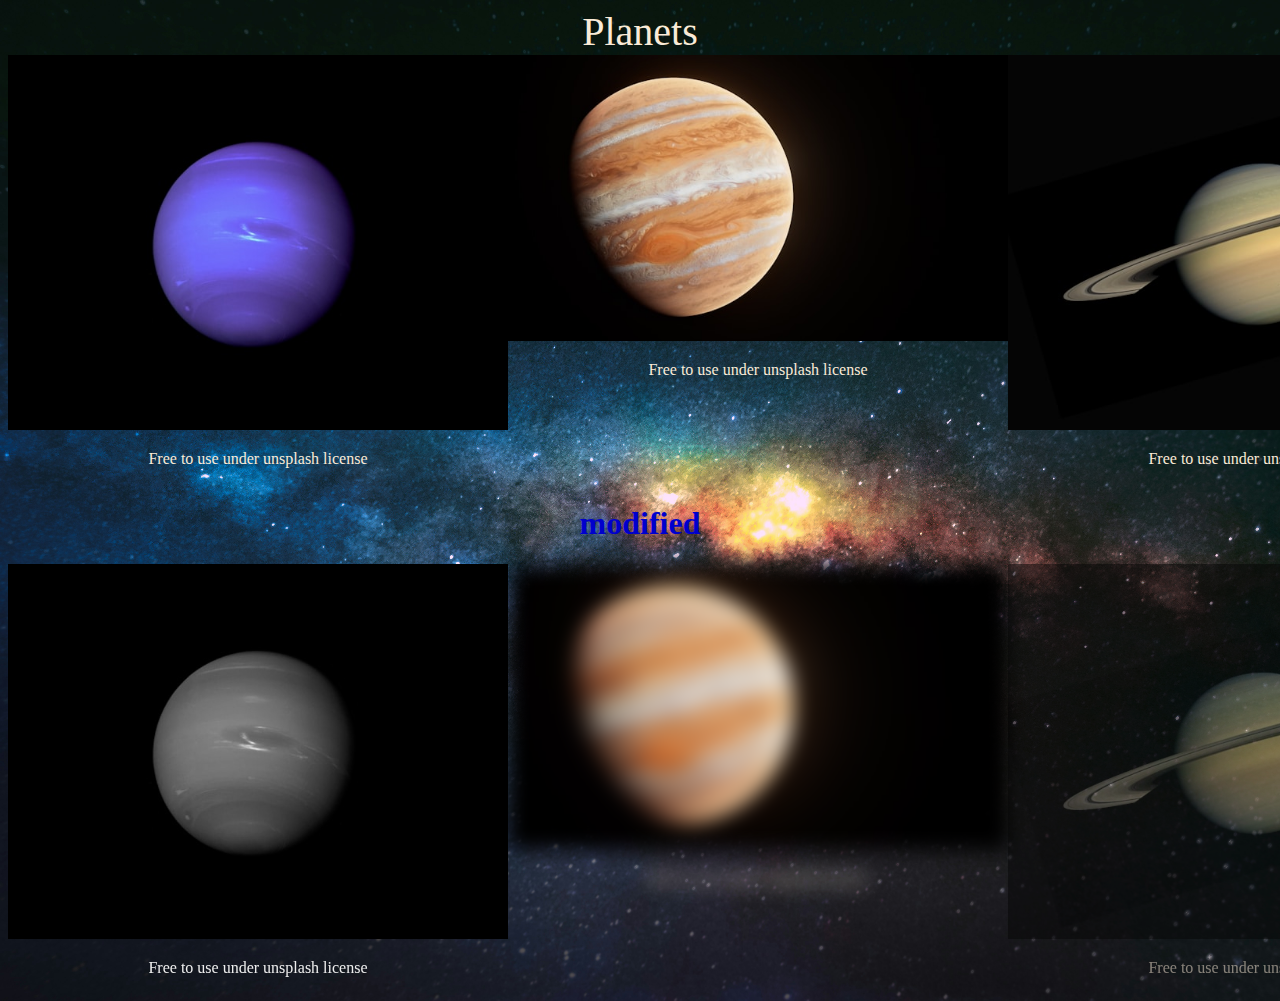
<file: Chapter-3-Images/Exercises/Three images/index.html>
<!DOCTYPE html>
<html lang="en">
  <head>
    <meta charset="UTF-8" />
    <meta name="viewport" content="width=device-width, initial-scale=1.0" />
    <!--giving title-->
    <title>three images</title>
    <!--putting a header-->
    <header>Planets</header>
    <!--linking an external stylesheet-->
    <link rel="stylesheet" href="style.css" />
  </head>
  <body>
    <!--making a div class named images so its easier to design-->
    <div class="images">
      <!--making a different div for each planet for same purpose-->
      <!--putting image and copyright info in each planet's div-->
      <div class="neptune">
        <img
          src="neptune.jpg"
          alt="Picture of neptune"
          title="Neptune on a black background"
        />
        <p>Free to use under unsplash license</p>
      </div>
      <div class="jupiter">
        <img
          src="jupiter.jpg"
          alt="Picture of jupiter"
          title="Close up of jupiter on a back back ground"
        />
        <p>Free to use under unsplash license</p>
      </div>
      <div class="saturn">
        <img
          src="saturn.jpg"
          alt="Picture of saturn"
          title="Saturn and its rings"
        />
        <p>Free to use under unsplash license</p>
      </div>
    </div>
    <!--now modifying the images-->
    <h1>modified</h1>
    <div class="modify">
      <!--making a different div for each planet for same purpose-->
      <div class="neptunemod">
        <img
          src="neptune.jpg"
          alt="Picture of neptune"
          title="Neptune on a black background"
        />
        <p>Free to use under unsplash license</p>
      </div>
      <div class="jupitermod">
        <img
          src="jupiter.jpg"
          alt="Picture of jupiter"
          title="Close up of jupiter on a back back ground"
        />
        <p>Free to use under unsplash license</p>
      </div>
      <div class="saturnmod">
        <img
          src="saturn.jpg"
          alt="Picture of saturn"
          title="Saturn and its rings"
        />
        <p>Free to use under unsplash license</p>
      </div>
    </div>
  </body>
  <!-- images taken from planet volume and NASA on unsplash-->
</html>
</file>
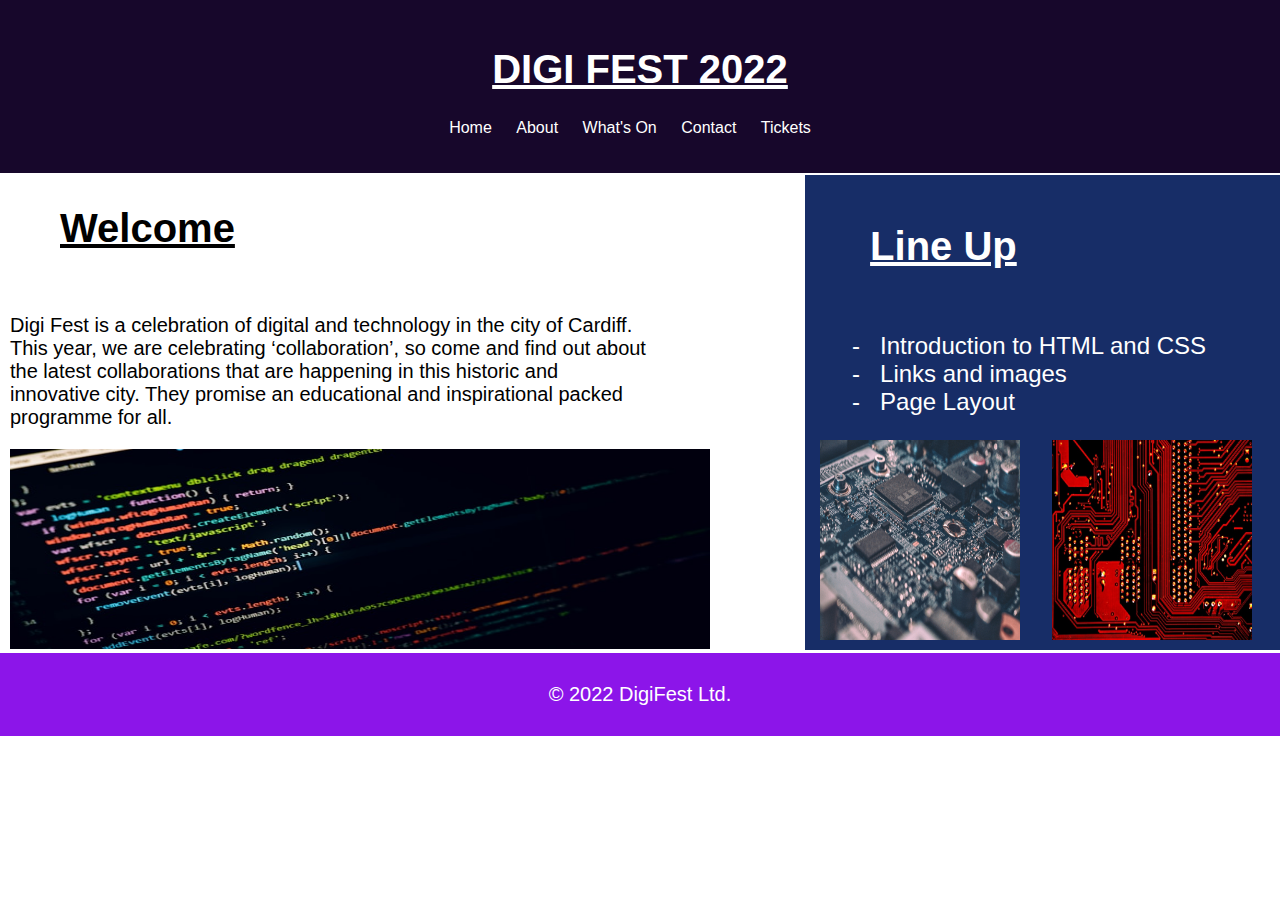
<file: Chapter-4-Page Layout/Exercises/Structuring a webpage/index.html>
<!DOCTYPE html>
<html lang="en">
  <head>
    <meta charset="UTF-8" />
    <meta name="viewport" content="width=device-width, initial-scale=1.0" />
    <title>DIGI FEST 2022</title>
    <link rel="stylesheet" href="style.css" />
  </head>
  <body>
    <header>
      <!--heading of the page-->
      <h1>DIGI FEST 2022</h1>
      <!--putting nav bar-->
      <nav>
        <ul>
          <li><a href="#">Home</a></li>
          <li><a href="#">About</a></li>
          <li><a href="#">What's On</a></li>
          <li><a href="#">Contact</a></li>
          <li><a href="#">Tickets</a></li>
        </ul>
      </nav>
    </header>

    <main>
      <section>
        <div class="welcome">
          <h2>Welcome</h2>
          <p>
            Digi Fest is a celebration of digital and technology in the city of
            Cardiff. This year, we are celebrating ‘collaboration’, so come and
            find out about the latest collaborations that are happening in this
            historic and innovative city. They promise an educational and
            inspirational packed programme for all.
          </p>
          <img class="code" src="code.jpg" alt="Code Snippet" />
        </div>

        <aside class="line-up">
          <h2>Line Up</h2>
          <ul>
            <li>Introduction to HTML and CSS</li>
            <li>Links and images</li>
            <li>Page Layout</li>
          </ul>
          <div class="images">
            <img src="mobo.jpg" alt="Motherboard." />
            <img src="circ.jpg" alt="Red circuit board." />
          </div>
        </aside>
      </section>
    </main>

    <footer>
      <p>© 2022 DigiFest Ltd.</p>
    </footer>
  </body>
</html>
</file>
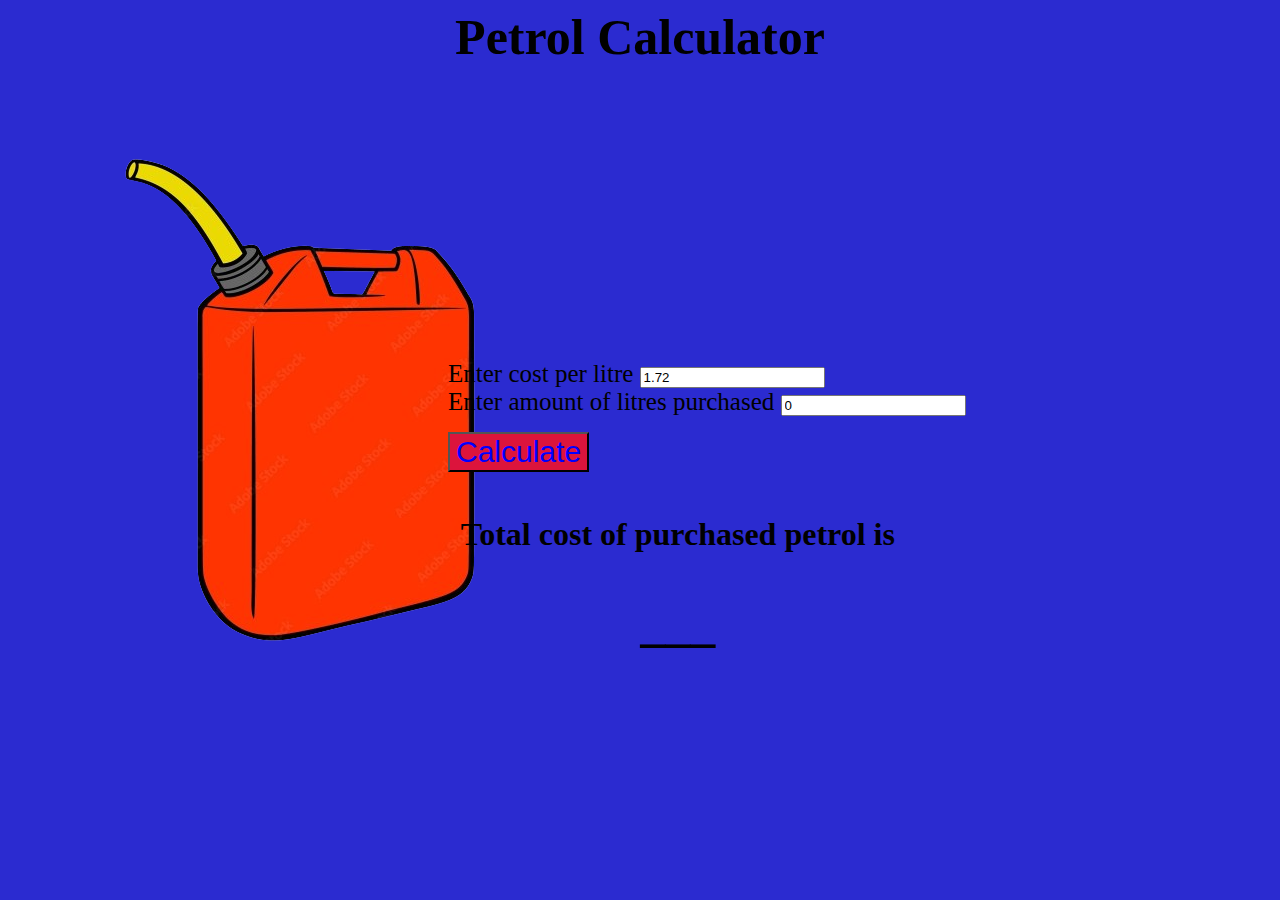
<file: Chapter-6-Javascript/Exercises/petrol calculator/index.html>
<!DOCTYPE html>
<html lang="en">
  <head>
    <meta charset="UTF-8" />
    <meta name="viewport" content="width=device-width, initial-scale=1.0" />
    <title>Petrol calculator</title>
    <link rel="stylesheet" href="style.css" />
  </head>
  <body>
    <header>Petrol Calculator</header>
    <div class="main">
      <!--putting the label and input for price of petrol per litre-->
      <label for="cost">Enter cost per litre</label>
      <input value="1.72" required id="cost" type="number" />
      <br />
      <!--putting the label and input for amount of petrol purchased-->
      <label for="price">Enter amount of litres purchased</label>
      <input value="0" required id="price" type="number" />
    </div>
    <!--The button that calculates when pushed-->
      <button id="calc">Calculate</button>
    </div>
    <!--This field displays the result-->
    <div class="result">
    <h1>Total cost of purchased petrol is</h1>
    <h2 id="total">___</h2>
    </div>
    <script src="script.js"></script>
  </body>
</html>
</file>
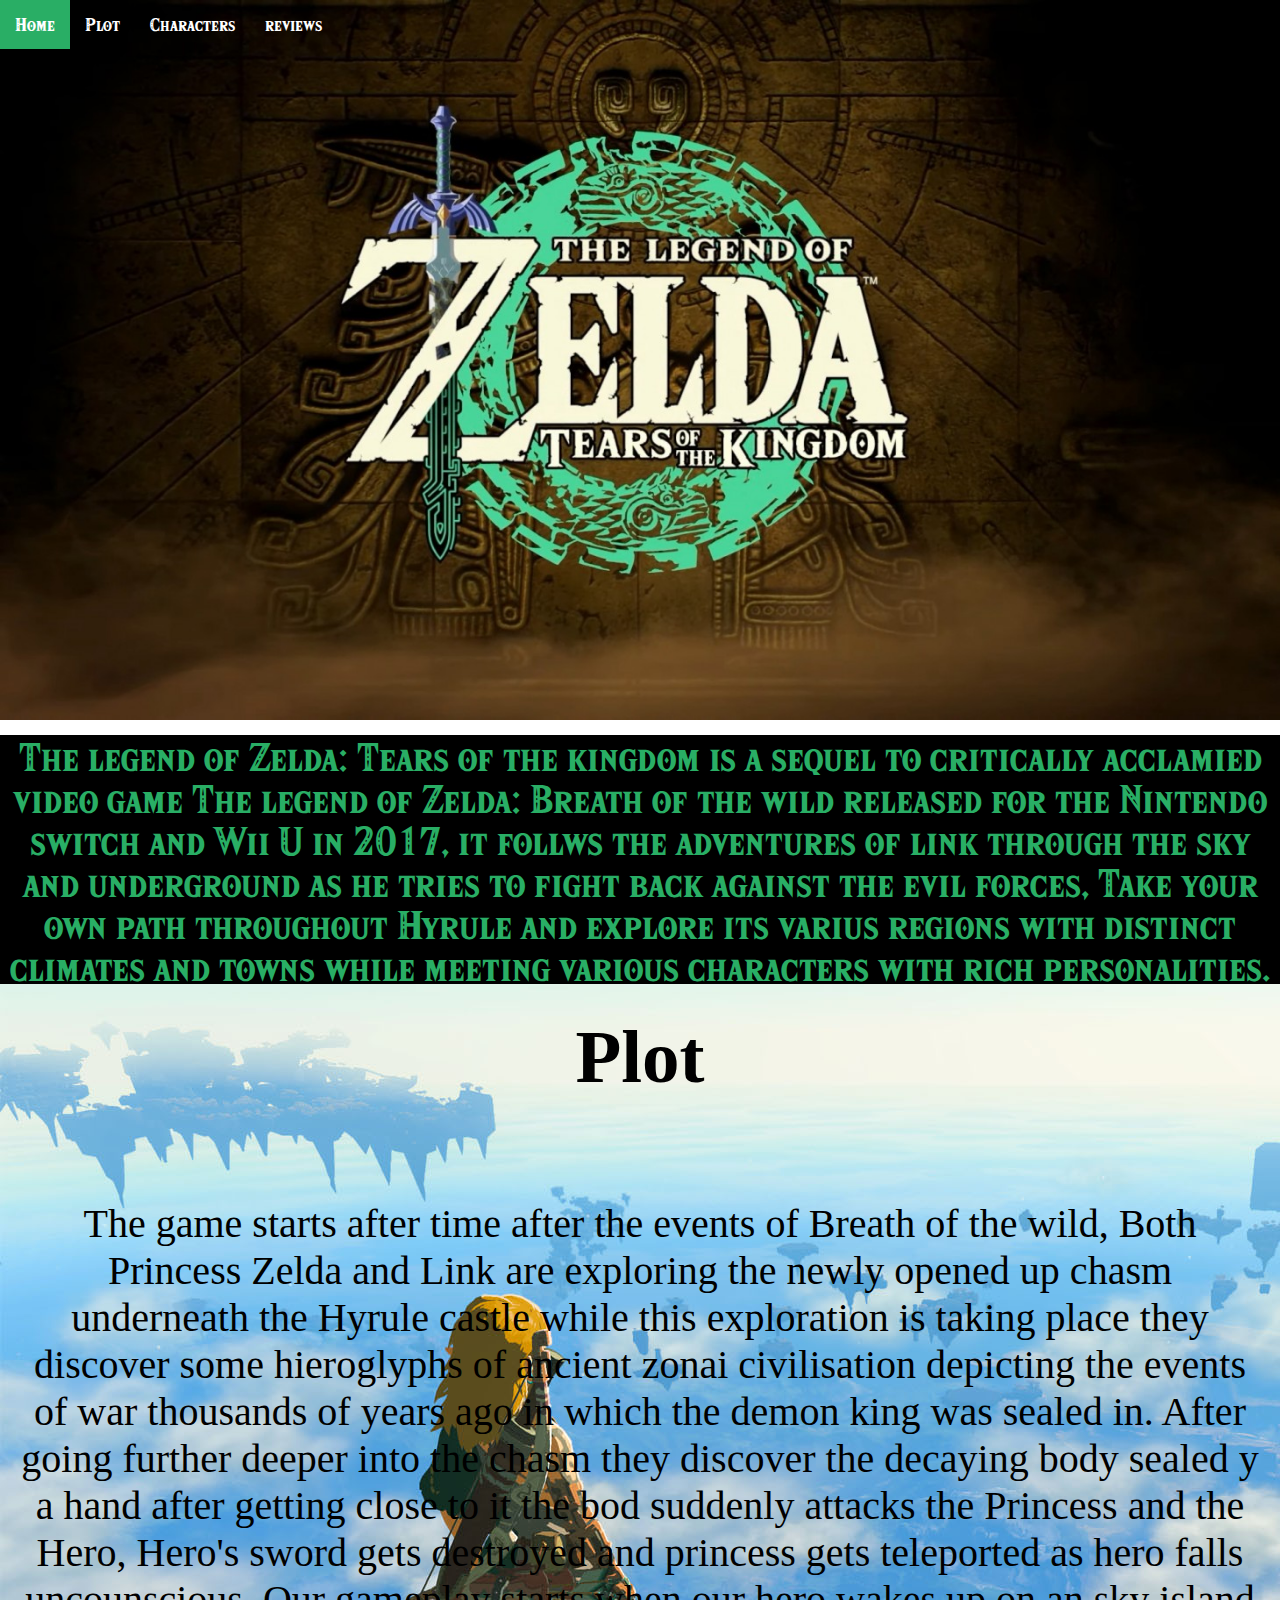
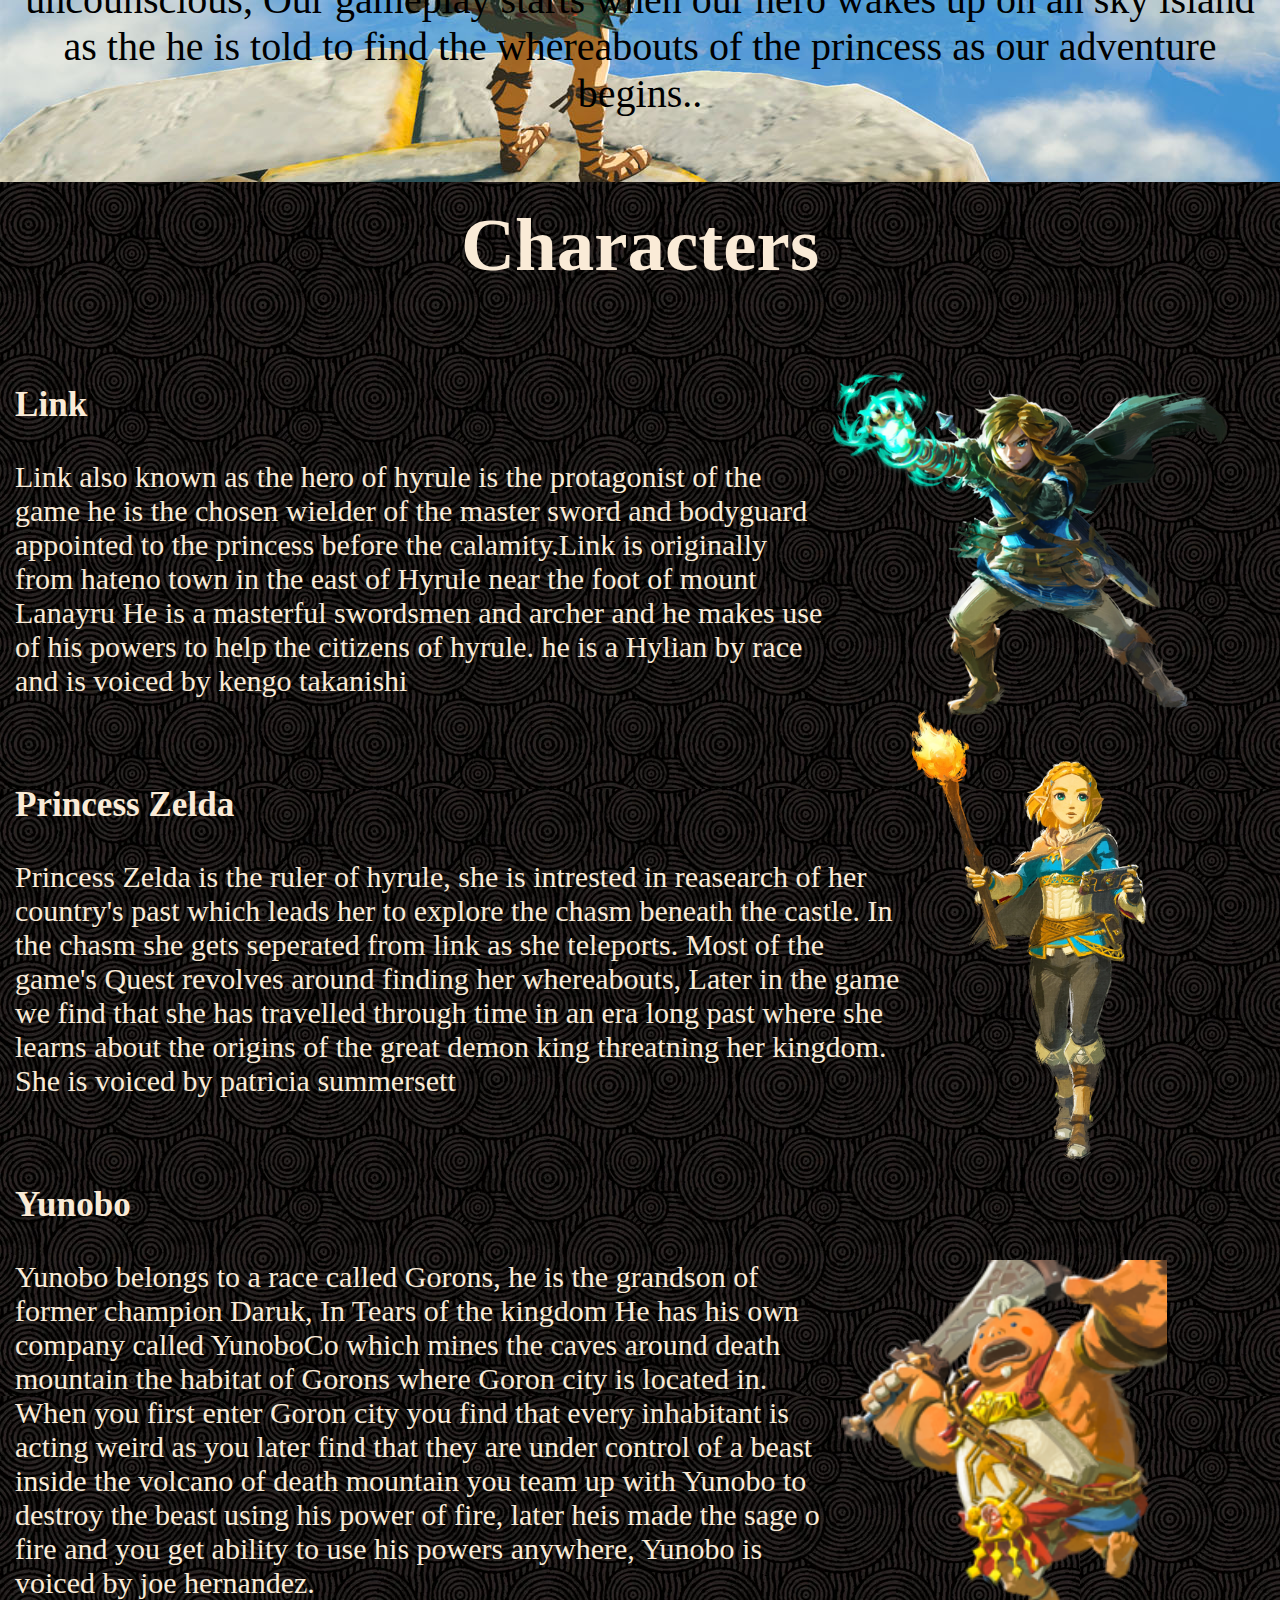
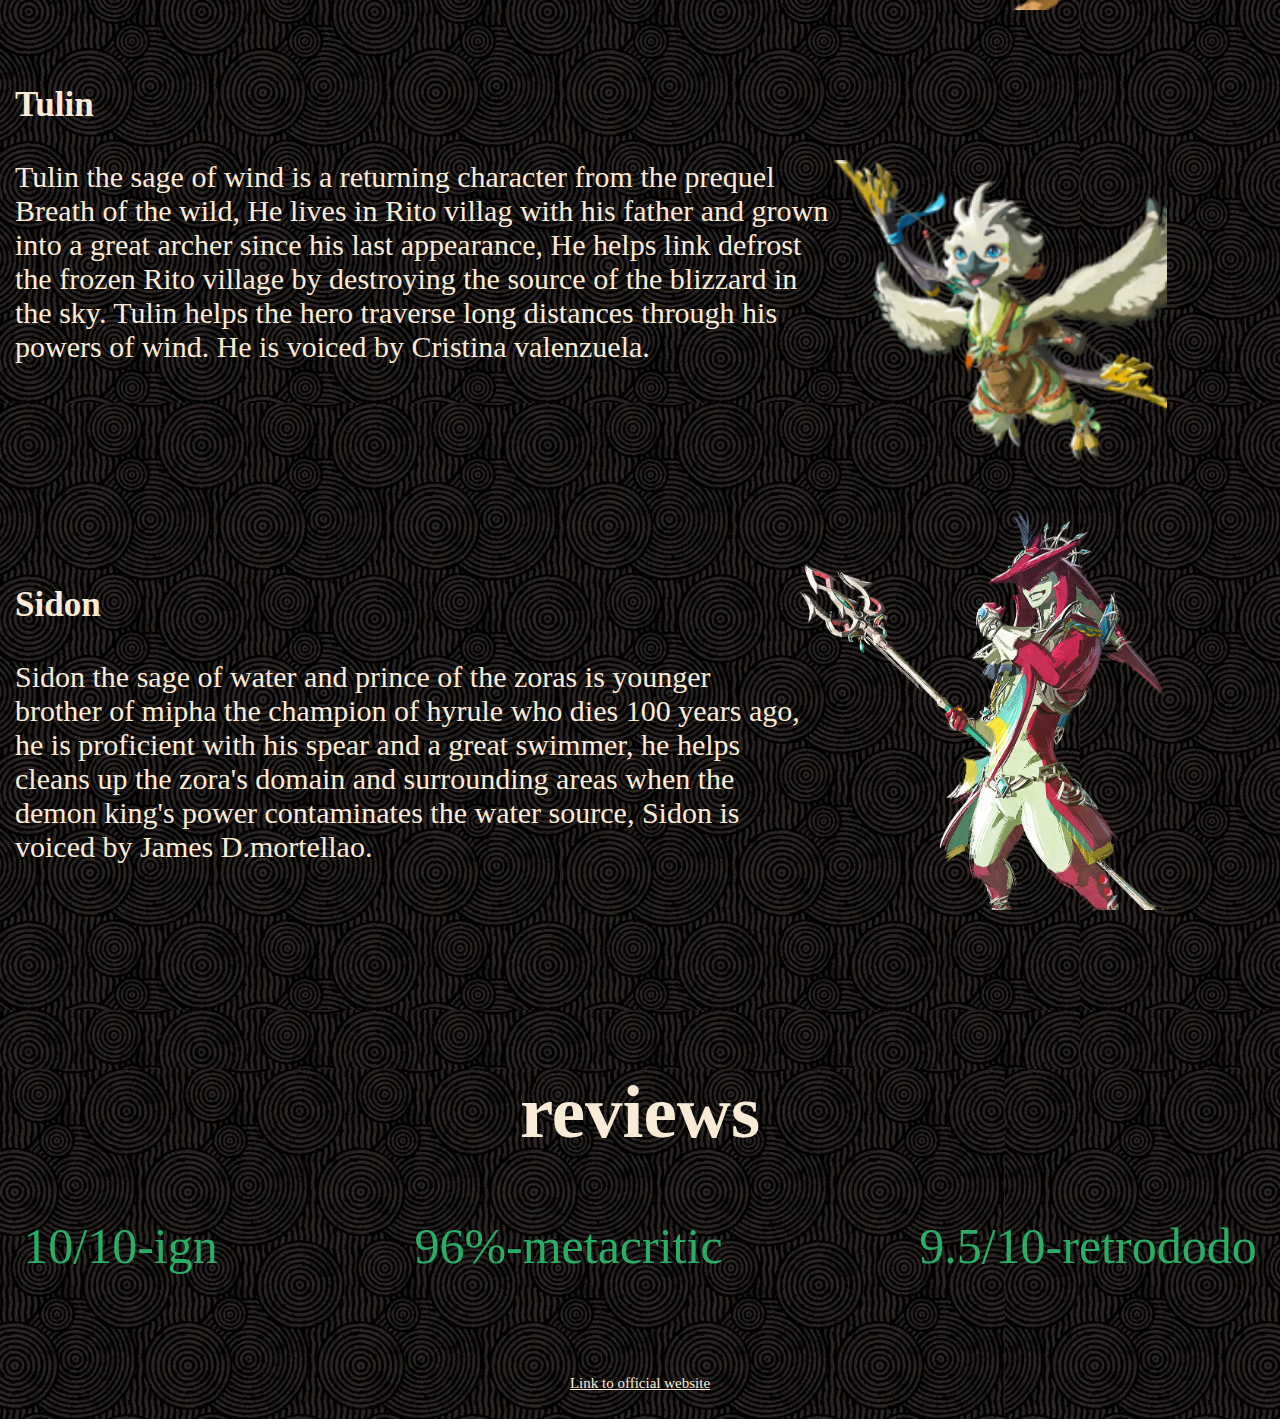
<file: Chapter-2-Links and navigation/Exercises/One-page website/One-page website.html>
<!DOCTYPE html>
<html lang="en">
  <head>
    <meta charset="UTF-8" />
    <meta name="viewport" content="width=device-width, initial-scale=1.0" />
    <title>The Legend of Zelda: tears of the kingdom</title>
    <link rel="stylesheet" href="One-page website.css" />
  </head>
  <body>
    <!--using nav bar-->
    <div class="first">
      <header>
        <nav class="navbar">
          <ul>
            <li><a href="#home">Home</a></li>
            <li><a href="#plot">Plot</a></li>
            <li><a href="#char">Characters</a></li>
            <li><a href="#reviews">reviews</a></li>
          </ul>
        </nav>
      </header>
    </div>
    <div class="home">
      <!--general info about the game-->
      <p id="home">
        The legend of Zelda: Tears of the kingdom is a sequel to critically
        acclamied video game The legend of Zelda: Breath of the wild released
        for the Nintendo switch and Wii U in 2017, it follws the adventures of
        link through the sky and underground as he tries to fight back against
        the evil forces, Take your own path throughout Hyrule and explore its
        varius regions with distinct climates and towns while meeting various
        characters with rich personalities.
      </p>
    </div>
    <div class="two">
      <!--overview of the plot-->
      <h2 id="plot">Plot</h2>
      <p class="details">
        The game starts after time after the events of Breath of the wild, Both
        Princess Zelda and Link are exploring the newly opened up chasm
        underneath the Hyrule castle while this exploration is taking place they
        discover some hieroglyphs of ancient zonai civilisation depicting the
        events of war thousands of years ago in which the demon king was sealed
        in. After going further deeper into the chasm they discover the decaying
        body sealed y a hand after getting close to it the bod suddenly attacks
        the Princess and the Hero, Hero's sword gets destroyed and princess gets
        teleported as hero falls uncounscious, Our gameplay starts when our hero
        wakes up on an sky island as the he is told to find the whereabouts of
        the princess as our adventure begins..
      </p>
    </div>
    <div class="three">
      <!--intro to the characters-->
      <h2 id="char">Characters</h2>
      <div class="chr">
        <!--making a seperate div for each character-->
        <div class="Link">
          <h3>Link</h3>
          <img class="img" src="link.png" alt="image of link" />
          <p>
            Link also known as the hero of hyrule is the protagonist of the game
            he is the chosen wielder of the master sword and bodyguard appointed
            to the princess before the calamity.Link is originally from hateno
            town in the east of Hyrule near the foot of mount Lanayru He is a
            masterful swordsmen and archer and he makes use of his powers to
            help the citizens of hyrule. he is a Hylian by race and is voiced by
            kengo takanishi
          </p>
        </div>
        <div class="zelda">
          <h3>Princess Zelda</h3>
          <img class="zimg" src="zelda.png" alt="image of zelda" />
          <p>
            Princess Zelda is the ruler of hyrule, she is intrested in reasearch
            of her country's past which leads her to explore the chasm beneath
            the castle. In the chasm she gets seperated from link as she
            teleports. Most of the game's Quest revolves around finding her
            whereabouts, Later in the game we find that she has travelled
            through time in an era long past where she learns about the origins
            of the great demon king threatning her kingdom. She is voiced by
            patricia summersett
          </p>
        </div>
        <div class="yuno">
          <h3>Yunobo</h3>
          <img class="yimg" src="yuno.png" alt="image of yunobo" />
          <p>
            Yunobo belongs to a race called Gorons, he is the grandson of former
            champion Daruk, In Tears of the kingdom He has his own company
            called YunoboCo which mines the caves around death mountain the
            habitat of Gorons where Goron city is located in. When you first
            enter Goron city you find that every inhabitant is acting weird as
            you later find that they are under control of a beast inside the
            volcano of death mountain you team up with Yunobo to destroy the
            beast using his power of fire, later heis made the sage o fire and
            you get ability to use his powers anywhere, Yunobo is voiced by joe
            hernandez.
          </p>
        </div>
        <div class="tulin">
          <h3>Tulin</h3>
          <img class="timg" src="tulin.png" alt="image of tulin" />
          <p>
            Tulin the sage of wind is a returning character from the prequel
            Breath of the wild, He lives in Rito villag with his father and
            grown into a great archer since his last appearance, He helps link
            defrost the frozen Rito village by destroying the source of the
            blizzard in the sky. Tulin helps the hero traverse long distances
            through his powers of wind. He is voiced by Cristina valenzuela.
          </p>
        </div>
        <div class="sidon">
          <h3>Sidon</h3>
          <img class="simg" src="sidon.png" alt="image of sidon" />
          <p>
            Sidon the sage of water and prince of the zoras is younger brother
            of mipha the champion of hyrule who dies 100 years ago, he is
            proficient with his spear and a great swimmer, he helps cleans up
            the zora's domain and surrounding areas when the demon king's power
            contaminates the water source, Sidon is voiced by James D.mortellao.
          </p>
        </div>
      </div>
    </div>
    <div class="four">
      <!--ratings of the game by reviewers-->
      <h2 id="reviews">reviews</h2>
      <div class="rev">
        <div class="ign"><article>10/10-ign</article></div>
        <div class="meta"><article>96%-metacritic</article></div>
        <div class="retro"><article>9.5/10-retrododo</article></div>
      </div>
      <a
        class="web"
        href="https://zelda.nintendo.com/tears-of-the-kingdom/"
        target="_blank"
        >Link to official website</a
      >
    </div>
  </body>
</html>
</file>
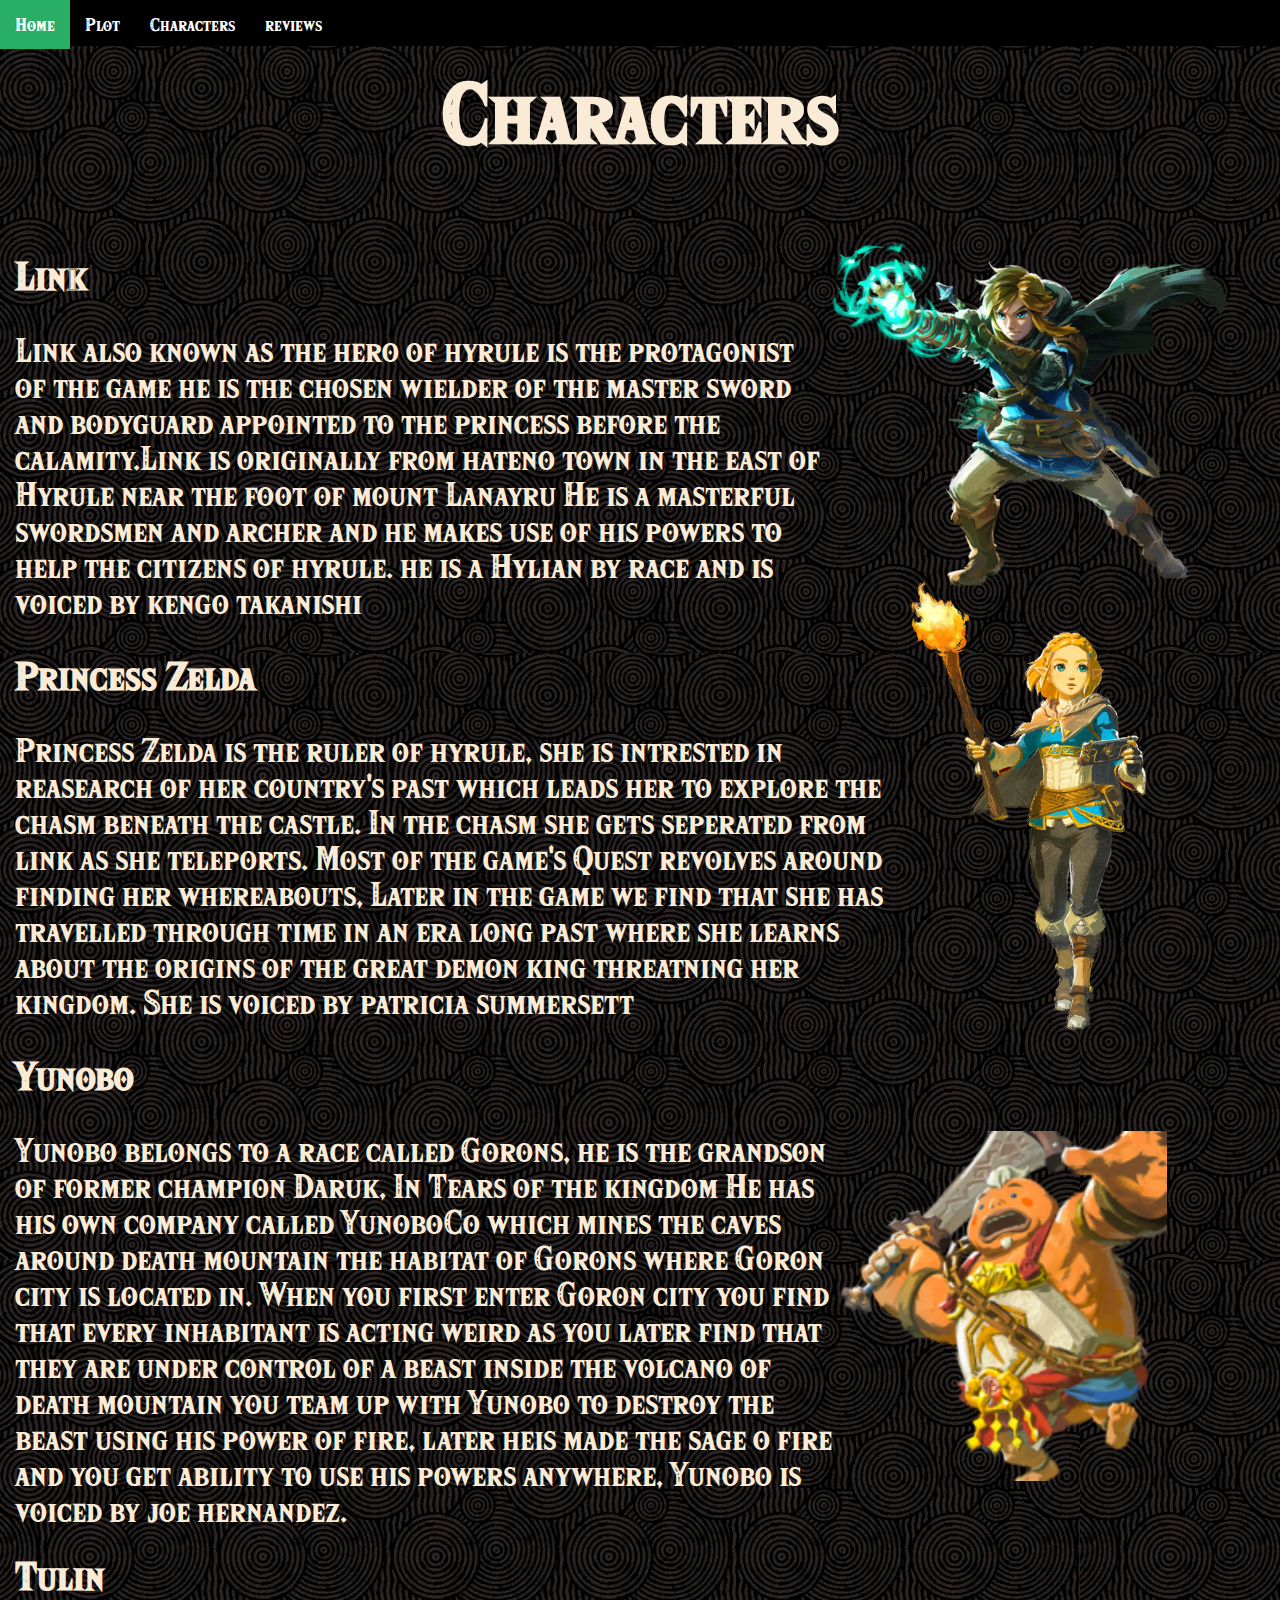
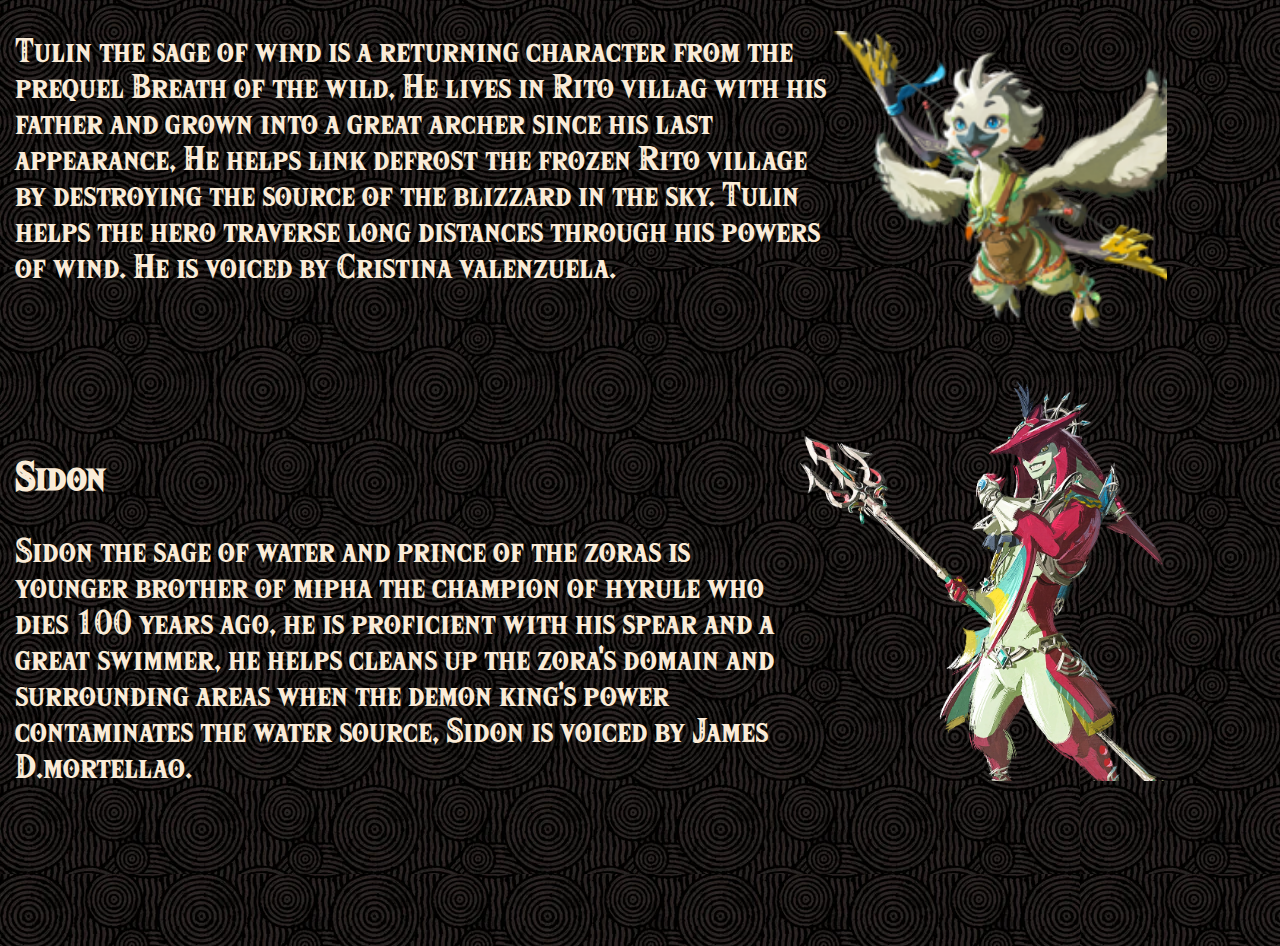
<file: Chapter-2-Links and navigation/Exercises/multipage website/newpages/char.html>
<!DOCTYPE html>
<html lang="en">
  <head>
    <meta charset="UTF-8" />
    <meta name="viewport" content="width=device-width, initial-scale=1.0" />
    <title>Characters</title>
    <link
      rel="stylesheet"
      href="/Chapter-2-Links and navigation/Exercises/multipage website/style.css"
    />
  </head>
  <body>
    <header>
      <nav class="navbar">
        <ul>
          <li>
            <a
              href="/Chapter-2-Links and navigation/Exercises/multipage website/index.html"
              >Home</a
            >
          </li>
          <li>
            <a
              href="/Chapter-2-Links and navigation/Exercises/multipage website/newpages/plot.html"
              >Plot</a
            >
          </li>
          <li>
            <a
              href="/Chapter-2-Links and navigation/Exercises/multipage website/newpages/char.html"
              >Characters</a
            >
          </li>
          <li>
            <a
              href="/Chapter-2-Links and navigation/Exercises/multipage website/newpages/review.html"
              >reviews</a
            >
          </li>
        </ul>
      </nav>
    </header>
    <div class="three">
      <h2 id="char">Characters</h2>
      <div class="chr">
        <div class="Link">
          <h3>Link</h3>
          <img
            class="img"
            src="/Chapter-2-Links and navigation/Exercises/multipage website/link.png"
            alt="image of link"
          />
          <p>
            Link also known as the hero of hyrule is the protagonist of the game
            he is the chosen wielder of the master sword and bodyguard appointed
            to the princess before the calamity.Link is originally from hateno
            town in the east of Hyrule near the foot of mount Lanayru He is a
            masterful swordsmen and archer and he makes use of his powers to
            help the citizens of hyrule. he is a Hylian by race and is voiced by
            kengo takanishi
          </p>
        </div>
        <div class="zelda">
          <h3>Princess Zelda</h3>
          <img
            class="zimg"
            src="/Chapter-2-Links and navigation/Exercises/multipage website/zelda.png"
            alt="image of zelda"
          />
          <p>
            Princess Zelda is the ruler of hyrule, she is intrested in reasearch
            of her country's past which leads her to explore the chasm beneath
            the castle. In the chasm she gets seperated from link as she
            teleports. Most of the game's Quest revolves around finding her
            whereabouts, Later in the game we find that she has travelled
            through time in an era long past where she learns about the origins
            of the great demon king threatning her kingdom. She is voiced by
            patricia summersett
          </p>
        </div>
        <div class="yuno">
          <h3>Yunobo</h3>
          <img
            class="yimg"
            src="/Chapter-2-Links and navigation/Exercises/multipage website/yuno.png"
            alt="image of yunobo"
          />
          <p>
            Yunobo belongs to a race called Gorons, he is the grandson of former
            champion Daruk, In Tears of the kingdom He has his own company
            called YunoboCo which mines the caves around death mountain the
            habitat of Gorons where Goron city is located in. When you first
            enter Goron city you find that every inhabitant is acting weird as
            you later find that they are under control of a beast inside the
            volcano of death mountain you team up with Yunobo to destroy the
            beast using his power of fire, later heis made the sage o fire and
            you get ability to use his powers anywhere, Yunobo is voiced by joe
            hernandez.
          </p>
        </div>
        <div class="tulin">
          <h3>Tulin</h3>
          <img
            class="timg"
            src="/Chapter-2-Links and navigation/Exercises/multipage website/tulin.png"
            alt="image of tulin"
          />
          <p>
            Tulin the sage of wind is a returning character from the prequel
            Breath of the wild, He lives in Rito villag with his father and
            grown into a great archer since his last appearance, He helps link
            defrost the frozen Rito village by destroying the source of the
            blizzard in the sky. Tulin helps the hero traverse long distances
            through his powers of wind. He is voiced by Cristina valenzuela.
          </p>
        </div>
        <div class="sidon">
          <h3>Sidon</h3>
          <img
            class="simg"
            src="/Chapter-2-Links and navigation/Exercises/multipage website/sidon.png"
            alt="image of sidon"
          />
          <p>
            Sidon the sage of water and prince of the zoras is younger brother
            of mipha the champion of hyrule who dies 100 years ago, he is
            proficient with his spear and a great swimmer, he helps cleans up
            the zora's domain and surrounding areas when the demon king's power
            contaminates the water source, Sidon is voiced by James D.mortellao.
          </p>
        </div>
      </div>
    </div>
  </body>
</html>
</file>
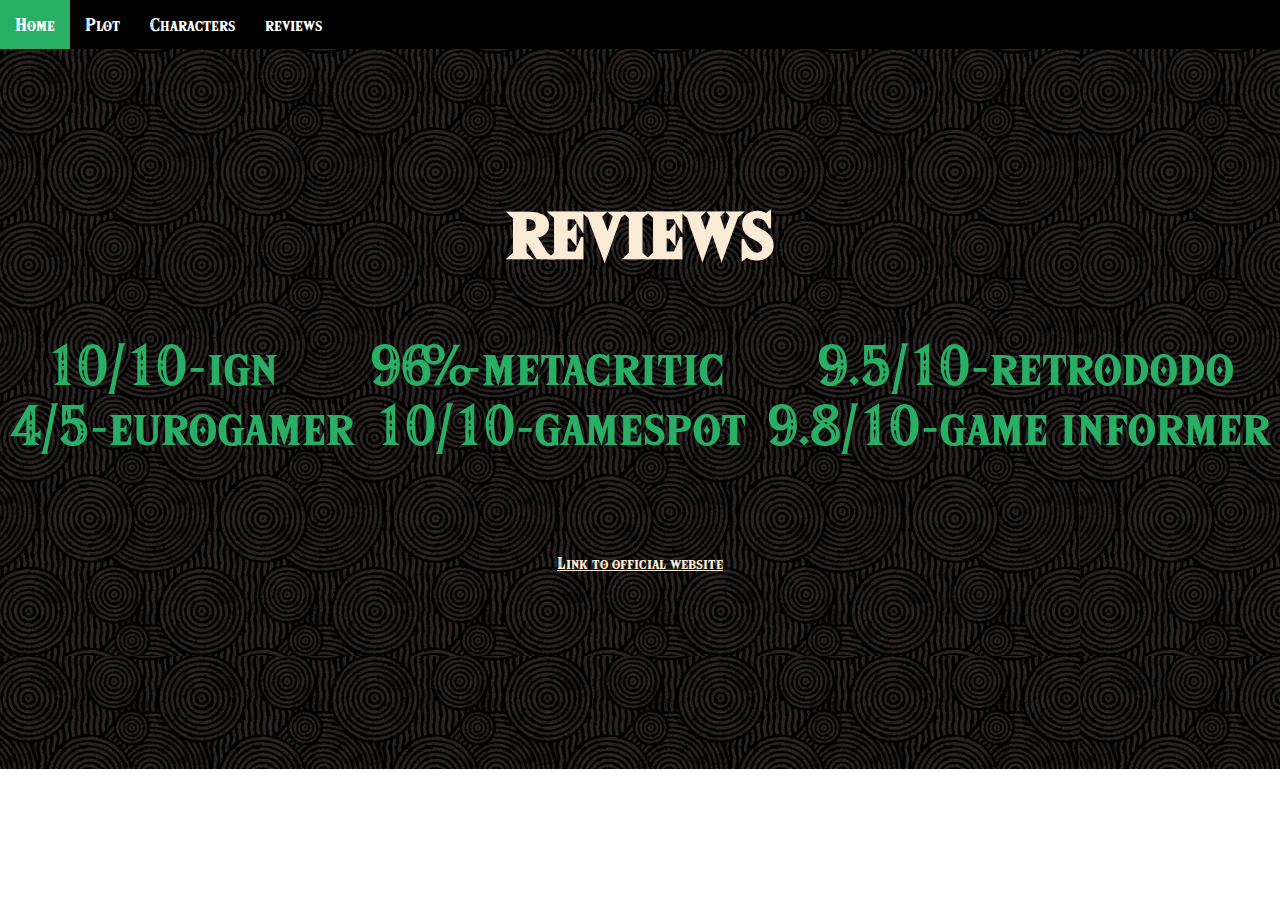
<file: Chapter-2-Links and navigation/Exercises/multipage website/newpages/review.html>
<!DOCTYPE html>
<html lang="en">
  <head>
    <meta charset="UTF-8" />
    <meta name="viewport" content="width=device-width, initial-scale=1.0" />
    <title>Reviews</title>
    <link
      rel="stylesheet"
      href="/Chapter-2-Links and navigation/Exercises/multipage website/style.css"
    />
  </head>
  <body>
    <header>
      <nav class="navbar">
        <ul>
          <li>
            <a
              href="/Chapter-2-Links and navigation/Exercises/multipage website/index.html"
              >Home</a
            >
          </li>
          <li>
            <a
              href="/Chapter-2-Links and navigation/Exercises/multipage website/newpages/plot.html"
              >Plot</a
            >
          </li>
          <li>
            <a
              href="/Chapter-2-Links and navigation/Exercises/multipage website/newpages/char.html"
              >Characters</a
            >
          </li>
          <li>
            <a
              href="/Chapter-2-Links and navigation/Exercises/multipage website/newpages/review.html"
              >reviews</a
            >
          </li>
        </ul>
      </nav>
    </header>
    <div class="four">
      <h2 id="reviews">reviews</h2>
      <div class="rev">
        <div class="ign"><article>10/10-ign</article></div>
        <div class="meta"><article>96%-metacritic</article></div>
        <div class="retro"><article>9.5/10-retrododo</article></div>
        <div class="euro"><article>4/5-eurogamer</article></div>
        <div class="gamespot"><article>10/10-gamespot</article></div>
        <div class="gameinf"><article>9.8/10-game informer</article></div>
      </div>
      <a
        class="web"
        href="https://zelda.nintendo.com/tears-of-the-kingdom/"
        target="_blank"
        >Link to official website</a
      >
    </div>
  </body>
</html>
</file>
<file: Chapter-3-Images/Exercises/Three images/style.css>
body {
  background-color: black;
  background-image: url(shot-by-cerqueira-0o_GEzyargo-unsplash.jpg);
  color: antiquewhite;
  background-repeat: no-repeat;
  background-size: cover;
  overflow-x: hidden;
}

.images {
  display: flex;
  text-align: center;
  padding-right: 25px;
}
header {
  font-size: 40px;
  text-align: center;
}
.jupiter {
  float: right;
  height: 300px;
}
img {
  max-height: 400px;
  max-width: 500px;
}
.saturn {
  text-align: center;
}
h1 {
  text-align: center;
  color: mediumblue;
}
.modify {
  display: flex;
  text-align: center;
  padding-right: 25px;
}
.neptunemod {
  filter: grayscale(100%);
}
.jupitermod {
  filter: blur(10px);
}
.saturnmod {
  filter: opacity(50%);
}
</file>
<file: Chapter-4-Page Layout/Exercises/Structuring a webpage/style.css>
/*styling according to given image*/
body {
  font-family: "Arial", sans-serif;
  font-weight: 400;
  color: #000000;
  margin: 0;
  padding: 0;
}

header {
  background-color: #17072b;
  color: #ffffff;
  padding: 20px;
  text-align: center;
}
nav ul a:hover {
  background-color: #8c15e9;
}
nav ul {
  list-style-type: none;
  padding: 0;
}

nav ul li {
  display: inline;
  margin-right: 20px;
}

nav ul li a {
  text-decoration: none;
  color: #ffffff;
}
section {
  display: flex;
  justify-content: space-between;
  align-items: center;
}
.welcome {
  padding: 0px;
  margin-left: 10px;
  width: 50%;
}

.line-up {
  background-color: #172d67;
  color: #ffffff;
  padding: 15px;
  width: 50ch;
  height: 50ch;
}
.line-up ul {
  list-style-type: "-";
  font-size: 1.5rem;
}

.line-up ul li {
  padding-left: 20px;
}

.images {
  display: flex;
  align-items: flex-end;
  gap: 2rem;
  width: 48%;
}

.code {
  width: 700px;
}
footer {
  background-color: #8c15e9;
  color: #ffffff;
  text-align: center;
  padding: 10px;
}

h1,
h2 {
  font-family: "Tahoma", sans-serif;
  font-weight: 700;
  font-size: 2.5rem;
  text-decoration: underline;
}

img {
  width: 200px;
  height: 200px;
}

.rightside {
  position: relative;
  padding: 40px;
}
p {
  font-size: 20px;
}
h2 {
  padding-left: 50px;
  padding-bottom: 30px;
}
</file>
<file: Chapter-6-Javascript/Exercises/petrol calculator/style.css>
/*styling the page for visual appeal*/
body {
  background-color: rgb(43, 43, 208);
  text-align: center;
  background-image: url(gascan.png);
  background-repeat: no-repeat;
  background-position: 50px 150px;
}
/*increasing the font size for header*/
header {
  font-size: 50px;
  font-weight: bold;
}
/*positioning the elements to the center of the page*/
.main {
  position: absolute;
  top: 40%;
  left: 35%;
  text-align: justify;
  font-size: 25px;
}
#calc {
  position: absolute;
  top: 48%;
  left: 35%;
}
button {
  font-size: 30px;
  background-color: crimson;
  color: blue;
}
.result {
  position: absolute;
  top: 55%;
  left: 36%;
}
h2 {
  font-size: 50px;
}
</file>
<file: Chapter-2-Links and navigation/Exercises/One-page website/One-page website.css>
@font-face {
  font-family: hylian;
  src: url(HyliaSerifBeta-Regular.otf);
}
body {
  width: 100%;
  height: 100%;
  margin: 0px;
  height: 0px;
  overflow-x: hidden;
}
.first {
  background-image: url("kingdom.jpg");
  background-repeat: no-repeat;
  background-size: 100%;
  margin: 0px;
  margin-top: 0px;
  font-family: hylian;
  width: 100%;
  height: 1000px;
}
.navbar ul {
  background-color: transparent;
  justify-content: space-between;
  list-style-type: none;
  padding: 0px;
  margin: 0px;
  overflow: hidden;
}
.navbar a {
  color: white;
  text-decoration: none;
  padding: 15px;
  display: block;
  text-align: center;
}
.navbar a:hover {
  background-color: rgb(41, 174, 101);
}
.navbar li {
  float: left;
}
#home {
  font-size: 35px;
  text-align: center;
  font-family: "Times New Roman", Times, serif;
  color: rgb(41, 174, 101);
  font-family: hylian;
}
.home {
  background-color: black;
  margin-top: -300px;
  letter-spacing: 0mm;
}
.two {
  background-image: url("totk.jpg");
  background-repeat: no-repeat;
  height: 800px;
  margin-top: -65px;
}
.details {
  font-size: 40px;
  margin-top: 100px;
  margin-left: 15px;
  text-align: center;
  margin-right: 15px;
}
#plot {
  text-shadow: 14px;
  text-align: center;
  font-weight: bold;
  font-size: 75px;
  padding-top: 30px;
}
.three {
  background-image: url(bkg.jpg);
  margin-top: -65px;
  color: antiquewhite;
  height: 2500px;
}
#char {
  text-align: center;
  padding-top: 20px;
  font-size: 75px;
}
.Link {
  font-size: 30px;
  text-align: left;
  margin-left: 15px;
  margin-right: 15px;
  position: absolute;
  width: 95%;
}
.img {
  float: right;
  margin-top: -90px;
}
.zelda {
  padding-top: 400px;
  width: 90%;
  margin-left: 15px;
  margin-right: 15px;
  text-align: left;
  position: absolute;
  font-size: 30px;
}
.zimg {
  height: 450px;
  float: right;
  padding-right: 20px;
  margin-top: -150px;
}
.yuno {
  padding-top: 800px;
  width: 90%;
  margin-left: 15px;
  margin-right: 15px;
  font-size: 30px;
  text-align: left;
  position: absolute;
}

.yimg {
  float: right;
  height: 350px;
}

.tulin {
  padding-top: 1300px;
  font-size: 30px;
  margin-left: 15px;
  margin-right: 15px;
  text-align: left;
  position: absolute;
  width: 90%;
}
.timg {
  float: right;
  height: 300px;
}
.sidon {
  padding-top: 1800px;
  font-size: 30px;
  margin-left: 15px;
  margin-right: 15px;
  text-align: left;
  position: absolute;
  width: 90%;
}
.simg {
  height: 400px;
  float: right;
  margin-top: -150px;
}
.four {
  background-image: url(bkg.jpg);
  height: 350px;
  margin: -75px;
}
#reviews {
  text-align: center;
  font-size: 75px;
  color: antiquewhite;
}
.rev {
  display: flex;
  font-size: 50px;
  color: rgb(41, 174, 101);
  justify-content: space-around;
  align-items: center;
}
.web {
  font-size: 15px;
  color: antiquewhite;
  text-align: center;
  display: block;
  padding-top: 100px;
}
</file>
<file: Chapter-2-Links and navigation/Exercises/multipage website/style.css>
@font-face {
  font-family: hylian;
  src: url(HyliaSerifBeta-Regular.otf);
}
body {
  width: 100%;
  height: 100%;
  margin: 0px;
  height: 0px;
  overflow-x: hidden;
  font-family: hylian;
}
.first {
  background-image: url("kingdom.jpg");
  background-repeat: no-repeat;
  background-size: 100%;
  margin: 0px;
  margin-top: 0px;
  width: 100%;
  height: 1000px;
}
.navbar ul {
  background-color: black;
  justify-content: space-between;
  list-style-type: none;
  padding: 0px;
  margin: 0px;
  overflow: hidden;
}
.navbar a {
  color: white;
  text-decoration: none;
  padding: 15px;
  display: block;
  text-align: center;
}
.navbar a:hover {
  background-color: rgb(41, 174, 101);
}
.navbar li {
  float: left;
}
#home {
  font-size: 35px;
  text-align: center;
  font-family: "Times New Roman", Times, serif;
  color: rgb(41, 174, 101);
  font-family: hylian;
}
.home {
  background-color: black;
  margin-top: -300px;
  letter-spacing: 0mm;
  padding-bottom: 10px;
}
.two {
  background-image: url("totk.jpg");
  background-repeat: no-repeat;
  height: 800px;
  margin-top: -65px;
}
.details {
  font-size: 40px;
  margin-top: 100px;
  margin-left: 15px;
  text-align: center;
  margin-right: 15px;
}
#plot {
  text-shadow: 14px;
  text-align: center;
  font-weight: bold;
  font-size: 75px;
  padding-top: 30px;
}
.three {
  background-image: url(bkg.jpg);
  margin-top: -65px;
  color: antiquewhite;
  height: 2500px;
}
#char {
  text-align: center;
  padding-top: 20px;
  font-size: 75px;
}
.Link {
  font-size: 30px;
  text-align: left;
  margin-left: 15px;
  margin-right: 15px;
  position: absolute;
  width: 95%;
}
.img {
  float: right;
  margin-top: -90px;
}
.zelda {
  padding-top: 400px;
  width: 90%;
  margin-left: 15px;
  margin-right: 15px;
  text-align: left;
  position: absolute;
  font-size: 30px;
}
.zimg {
  height: 450px;
  float: right;
  padding-right: 20px;
  margin-top: -150px;
}
.yuno {
  padding-top: 800px;
  width: 90%;
  margin-left: 15px;
  margin-right: 15px;
  font-size: 30px;
  text-align: left;
  position: absolute;
}

.yimg {
  float: right;
  height: 350px;
}

.tulin {
  padding-top: 1300px;
  font-size: 30px;
  margin-left: 15px;
  margin-right: 15px;
  text-align: left;
  position: absolute;
  width: 90%;
}
.timg {
  float: right;
  height: 300px;
}
.sidon {
  padding-top: 1800px;
  font-size: 30px;
  margin-left: 15px;
  margin-right: 15px;
  text-align: left;
  position: absolute;
  width: 90%;
}
.simg {
  height: 400px;
  float: right;
  margin-top: -150px;
}
.four {
  background-image: url(bkg.jpg);
  height: 650px;
  padding-top: 70px;
}
#reviews {
  text-align: center;
  font-size: 75px;
  color: antiquewhite;
}
.rev {
  display: flex;
  font-size: 50px;
  color: rgb(41, 174, 101);
  justify-content: space-around;
  align-items: center;
  flex-wrap: wrap;
}
.web {
  font-size: 15px;
  color: antiquewhite;
  text-align: center;
  display: block;
  padding-top: 100px;
}
</file>
